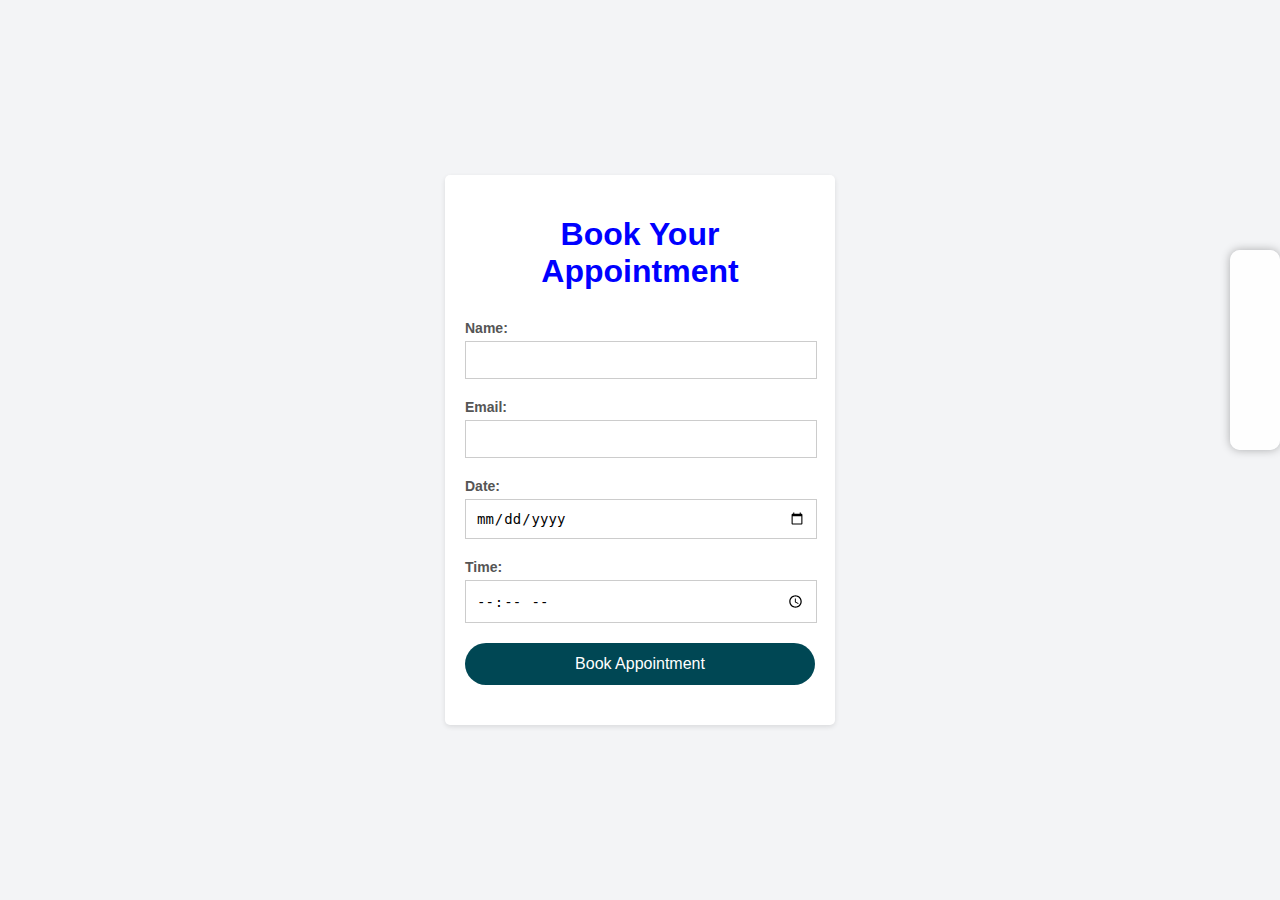
<file: about.html>
<!DOCTYPE html>
<html lang="en">
    <head>
        <meta charset="utf-8">
        <meta http-equiv="X-UA-Compatible" content="IE=edge">
        <title>About Us</title>
        <meta name="description" content="">
        <meta name="viewport" content="width=device-width, initial-scale=1">
        <link rel="stylesheet" href="about.css">
    </head>
<body>
  <div class="container" id="booking-container">
    <h1><strong>Book Your Appointment</h1>
    <form id="appointment-form">
      <div class="form-group">
        <label for="name">Name:</label>
        <input type="text" id="name" name="name" required>
      </div>
      <div class="form-group">
        <label for="email">Email:</label>
        <input type="email" id="email" name="email" required>
      </div>
      <div class="form-group">
        <label for="date">Date:</label>
        <input type="date" id="date" name="date" required>
      </div>
      <div class="form-group">
        <label for="time">Time:</label>
        <input type="time" id="time" name="time" required>
      </div>
      <button type="submit">Book Appointment</button>
    </form>
    <div id="message"></div>
  </div>

  <div id="popup" class="popup sticky">
    <div class="popup-content">
      <div class="social-icons">
        <a href="#"><i class="fab fa-facebook-f"></i></a>
        <a href="#"><i class="fab fa-instagram"></i></a>
        <a href="#"><i class="fab fa-twitter"></i></a>
      </div>
    </div>
  </div>

  <script src="script2.js"></script>
</body>
</html>
</file>
<file: about.css>
body {
    font-family: "Segoe UI", Tahoma, Geneva, Verdana, sans-serif;
    background-color: #f3f4f6;
    margin: 0;
    padding: 0;
    display: flex;
    justify-content: center;
    align-items: center;
    height: 100vh;
  }
  .container {
    width: 350px;
    background-color: #fff;
    padding: 30px;
    box-shadow: 0 0 10px rgba(0, 0, 0, 0.1);
    text-align: center;
    animation: pulse 2s infinite;
    transition: right 0.5s ease;
  }
  h1 {
    color: blue;
    margin-bottom: 30px;
  }
  .form-group {
    margin-bottom: 20px;
    text-align: left;
  }
  label {
    color: #555;
    font-size: 14px;
    display: block;
    margin-bottom: 5px;
  }
  input[type="text"],
  input[type="email"],
  input[type="date"],
  input[type="time"] {
    width: calc(100% - 20px);
    padding: 10px;
    border: 1px solid #ccc;
    font-size: 14px;
  }
  button {
    width: 100%;
    padding: 12px;
    background-color: #004754;
    color: #fff;
    border: none;
    border-radius: 50px;
    cursor: pointer;
    font-size: 16px;
    transition: background-color 0.3s ease;
  }
  button:hover {
    background-color: #bebd00;
  }
  #message {
    margin-top: 20px;
    text-align: center;
    color: #004754;
    font-size: 14px;
  }
  @keyframes pulse {
    0% {
      transform: scale(1);
    }
    50% {
      transform: scale(1.1);
    }
    100% {
      transform: scale(1);
    }
  }
  .container {
    position: relative;
    max-width: 500px;
    margin: 0 auto;
    padding: 20px;
    background-color: #fff;
    border-radius: 5px;
    box-shadow: 0 2px 5px rgba(0, 0, 0, 0.1);
    animation: pulse 2s infinite;
  }
  .popup {
    right: 0;
    transform: translateY(-50%);
    width: 50px;
    height: 200px;
    background-color: rgba(255, 255, 255, 0.9);
    border-radius: 10px;
    box-shadow: 0 0 10px rgba(0, 0, 0, 0.3);
    z-index: 999;
    animation: pulse 2s infinite;
    transition: right 0.5s ease;
  }
  .popup-content {
    display: flex;
    flex-direction: column;
    justify-content: center;
    align-items: center;
    height: 100%;
  }
  .social-icons a {
    margin: 10px 0;
    display: block;
  }
  .social-icons i {
    font-size: 24px;
    color: #333;
    transition: transform 0.3s ease;
  }
  .social-icons i:hover {
    transform: scale(1.1);
  }
  .paused {
    animation-play-state: paused;
  }
  .popup.sticky {
    position: fixed;
    top: 50%;
    top: calc(50% - 100px);
    right: 0;
    width: 50px;
    height: 200px;
    background-color: rgba(255, 255, 255, 0.9);
    border-radius: 10px;
    box-shadow: 0 0 10px rgba(0, 0, 0, 0.3);
    z-index: 999;
  }
</file>
